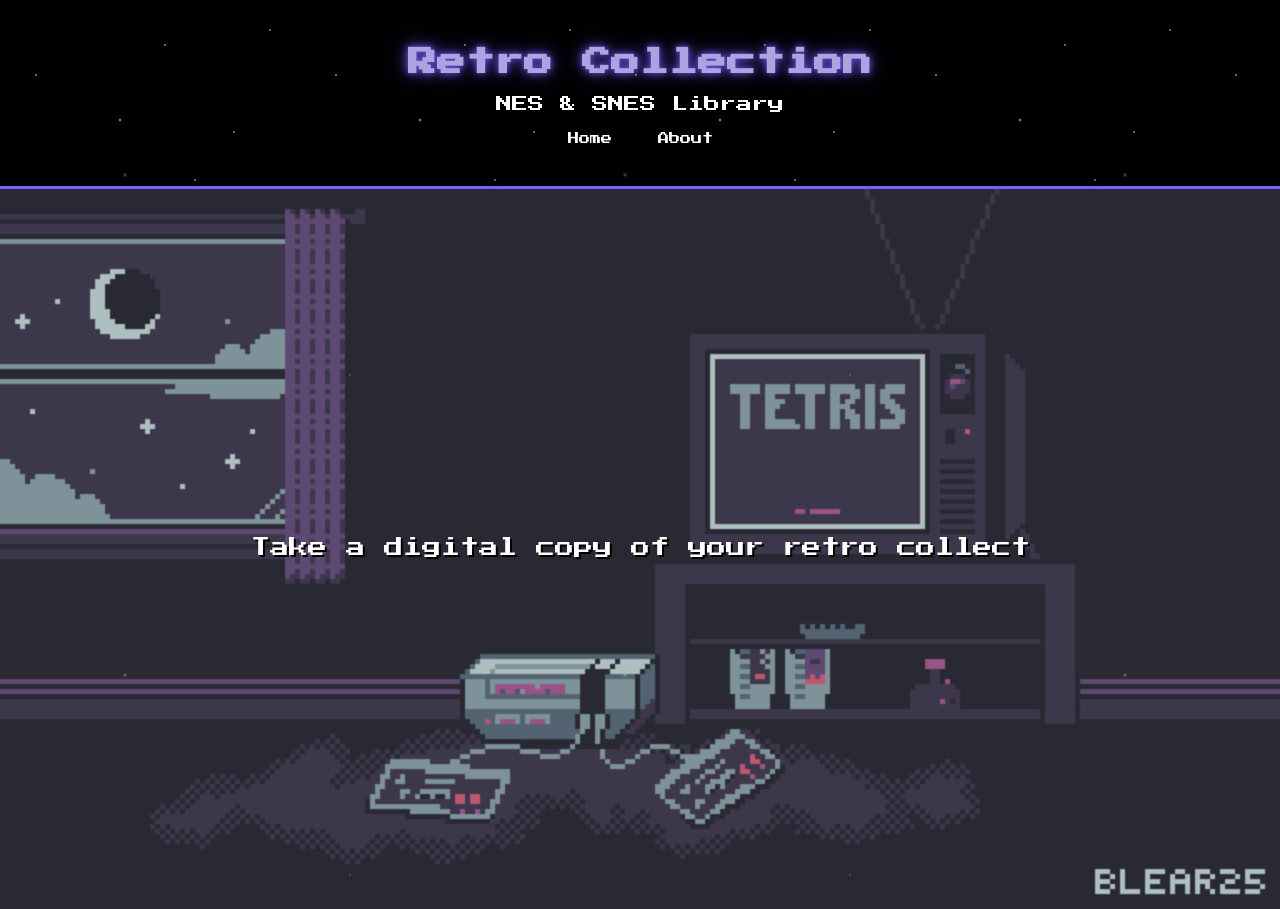
<file: templates/about.html>
<!DOCTYPE html>
<html lang="en">
<head>
    <meta charset="UTF-8">
    <meta name="viewport" content="width=device-width, initial-scale=1.0">
    <title>About - Retro Collection</title>
    <link href="https://fonts.googleapis.com/css2?family=Press+Start+2P&display=swap" rel="stylesheet">
    <link rel="stylesheet" href="/static/style.css">
</head>
<body>
    <header>
        <h1>Retro Collection</h1>
        <p>NES & SNES Library</p>

        <nav class="top-nav">
            <a href="/">Home</a>
            <a href="/about">About</a>
        </nav>
    </header>

    <main class="about-page">
      <img src="/static/images/retro.gif" alt="Retro gaming scene" class="about-gif">

<div class="about-description">
    <p id="typewriter-text"></p>
</div>

<script>
const text = "Take a digital copy of your retro collection wherever you go! Never be at a pawn shop holding a rare cartridge wondering whether or not it is already part of your collection.";
const target = document.getElementById("typewriter-text");

let i = 0;

function typeWriter() {
    if (i < text.length) {
        target.textContent += text.charAt(i);
        i++;
        setTimeout(typeWriter, 35);
    }
}

typeWriter();
</script>
</main>
</body>
</html>
</file>
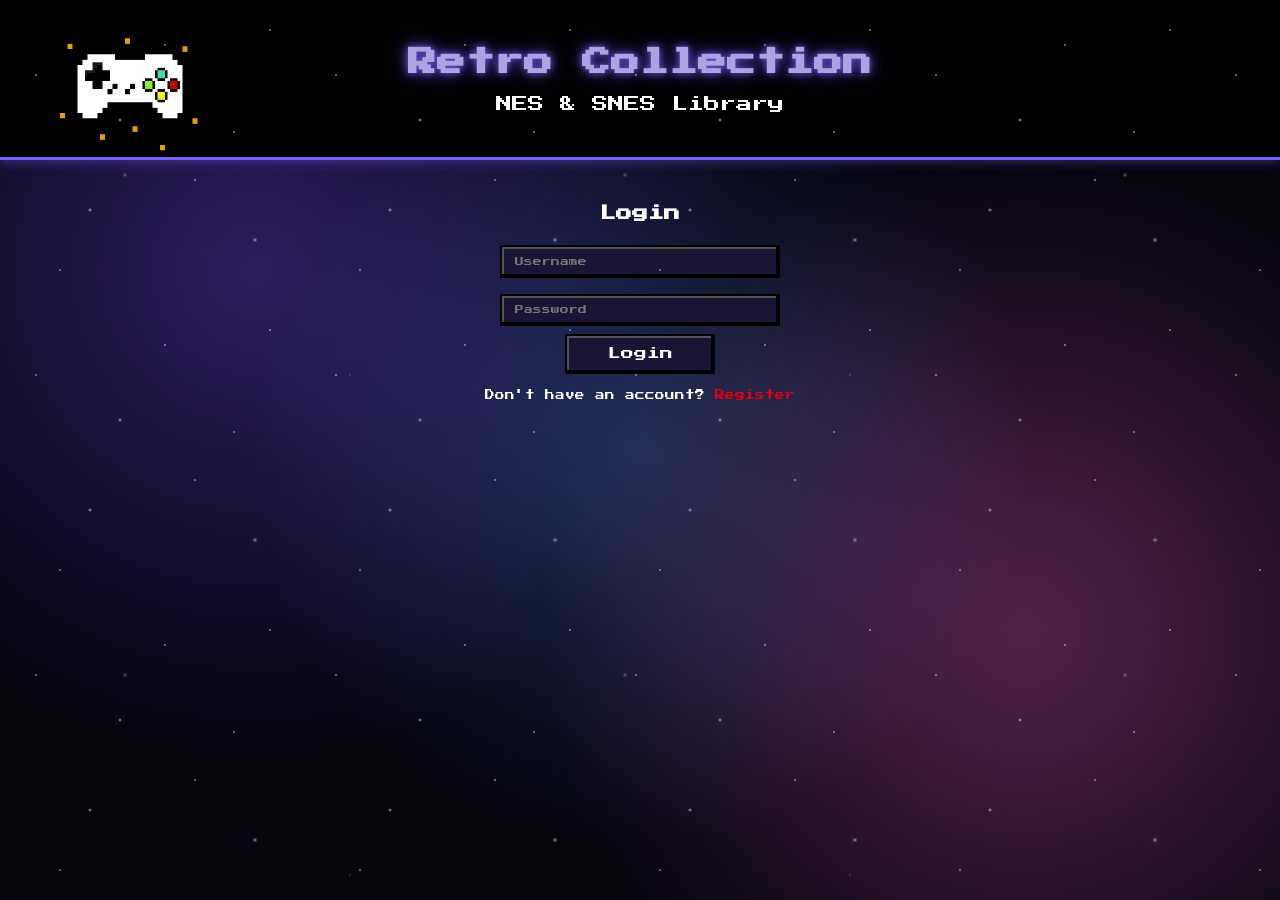
<file: templates/login.html>
<!DOCTYPE html>
<html lang="en">
<head>
    <meta charset="UTF-8">
    <title>Login - Retro Collection</title>

    <link rel="stylesheet" href="/static/style.css">
    <link href="https://fonts.googleapis.com/css2?family=Press+Start+2P&display=swap" rel="stylesheet">
</head>
<body>

<header>
    <img src="/static/images/controller.gif" class="header-icon">
    <h1>Retro Collection</h1>
    <p>NES & SNES Library</p>
</header>

<section class="form-section">
    <h2>Login</h2>

    <form method="POST" class="auth-form">
        <input name="username" placeholder="Username" required>
        <input name="password" type="password" placeholder="Password" required>

        <button type="submit">Login</button>
    </form>

    <p class="auth-switch">
        Don't have an account? <a href="/register">Register</a>
    </p>
    
</section>

</body>
</html>
</file>
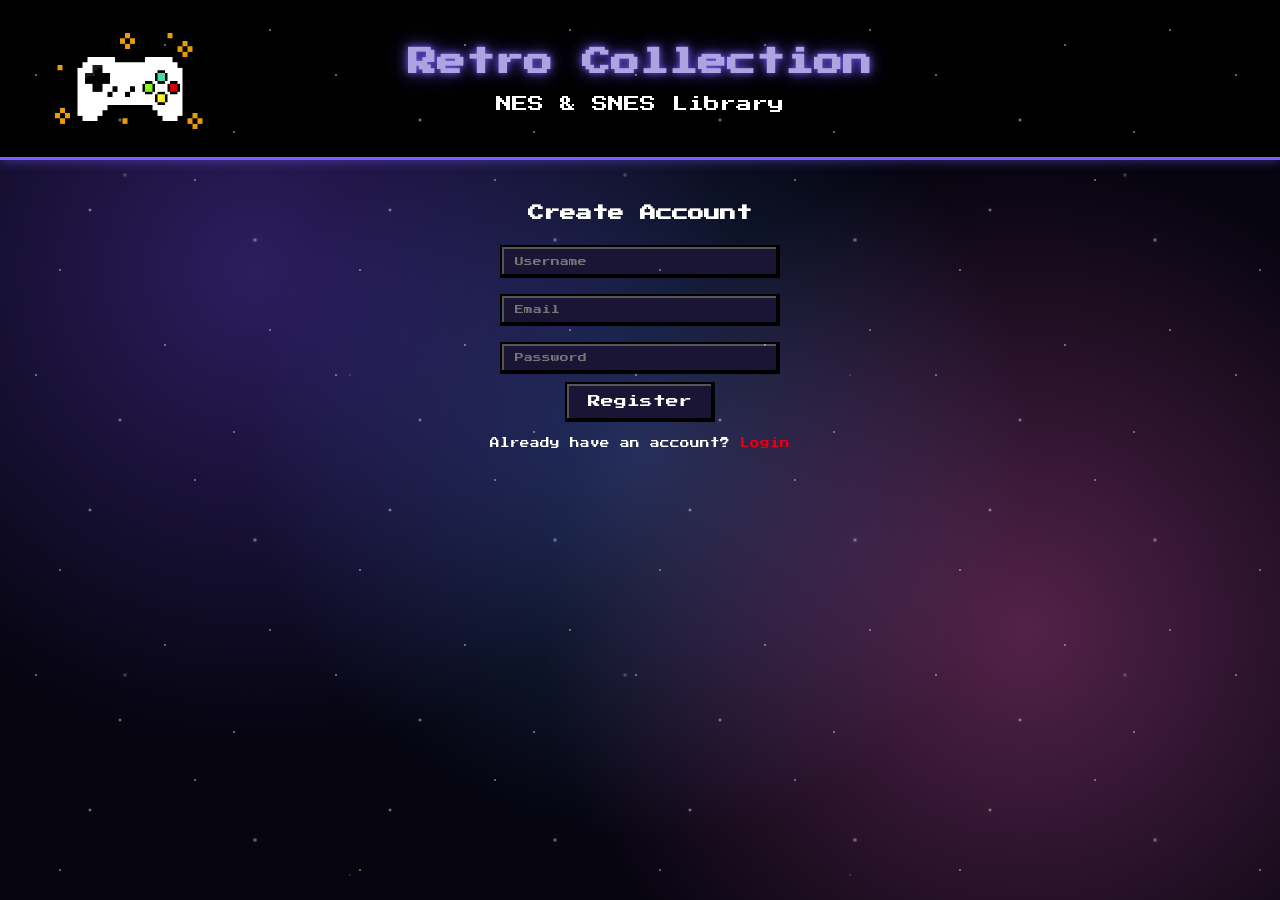
<file: templates/register.html>
<!DOCTYPE html>
<html lang="en">
<head>
    <meta charset="UTF-8">
    <title>Register - Retro Collection</title>

    <link rel="stylesheet" href="/static/style.css">
    <link href="https://fonts.googleapis.com/css2?family=Press+Start+2P&display=swap" rel="stylesheet">
</head>
<body>

<header>
    <img src="/static/images/controller.gif" class="header-icon">
    <h1>Retro Collection</h1>
    <p>NES & SNES Library</p>
</header>

<section class="form-section">
    <h2>Create Account</h2>

    <form method="POST" class="auth-form">
        <input name="username" placeholder="Username" required>
        <input name="email" placeholder="Email" required>
        <input name="password" type="password" placeholder="Password" required>

        <button type="submit">Register</button>
    </form>

    <p class="auth-switch">
        Already have an account? <a href="/login">Login</a>
    </p>
</section>

</body>
</html>
</file>
<file: static/style.css>
/* ================= GLOBAL ================= */

html, body {
    min-height: 100%;
}

body {
    margin: 0;
    font-family: 'Press Start 2P', monospace;

    background:
    radial-gradient(circle at 20% 30%, rgba(121, 80, 255, 0.332), transparent 40%),
    radial-gradient(circle at 80% 70%, rgba(255, 100, 201, 0.315), transparent 40%),
    radial-gradient(circle at 50% 50%, rgba(80, 150, 255, 0.271), transparent 50%),
    #05040f;

    background-attachment: fixed;

    color: #fff;
}


/* ================= STAR BACKGROUND ================= */

body::before {
    content: "";
    position: fixed;
    inset: 0;
    pointer-events: none;

background:
    radial-gradient(1.5px 1.5px at 12% 25%, rgba(255,255,255,1), transparent),
    radial-gradient(1.5px 1.5px at 78% 44%, rgba(255,255,255,1), transparent),
    radial-gradient(2px 2px at 30% 70%, rgba(255,255,255,0.9), transparent),
    radial-gradient(1.5px 1.5px at 55% 15%, rgba(255,255,255,1), transparent),
    radial-gradient(2.5px 2.5px at 85% 80%, rgba(200,180,255,1), transparent),
    radial-gradient(1.5px 1.5px at 65% 60%, rgba(255,255,255,1), transparent),
    radial-gradient(1.5px 1.5px at 20% 90%, rgba(255,255,255,1), transparent),
    radial-gradient(2px 2px at 40% 40%, rgba(255,255,255,0.9), transparent),
    radial-gradient(1.5px 1.5px at 90% 10%, rgba(255,255,255,1), transparent);

    background-repeat: repeat;
    background-size: 300px 300px;

opacity: 0.7;
filter: drop-shadow(0 0 4px rgba(255,255,255,0.6));
    z-index: 0;

    animation: moveStars 120s linear infinite, twinkleStars 5s ease-in-out infinite alternate;
}

body::after {
    content: "";
    position: fixed;
    inset: 0;
    pointer-events: none;

    background:
        radial-gradient(2.5px 2.5px at 25% 35%, rgba(255,255,255,0.6), transparent),
        radial-gradient(1.5px 1.5px at 70% 75%, rgba(255,255,255,0.5), transparent);

    background-size: 500px 500px;

    opacity: 0.5;
    filter: drop-shadow(0 0 3px rgba(255,255,255,0.5));

    animation: moveStars 200s linear infinite reverse;
}

@keyframes moveStars {
    from {
        background-position: 0 0, 40px 60px, 80px 30px;
    }

    to {
        background-position: 700px 700px, 1200px 1200px, 1800px 1800px;
    }
}

@keyframes twinkleStars {
    from {
        opacity: 0.2;
    }

    to {
        opacity: 0.55;
    }
}


/* ================= HEADER ================= */

header {
    text-align: center;
    padding: 1.8rem 2rem;
    background: #000;
    border-bottom: 3px solid #7a5cff;
    box-shadow: 0 2px 10px rgba(122, 92, 255, 0.4);
    position: relative;
    overflow: hidden;
}

header::before {
    content: "";
    position: absolute;
    inset: 0;
    pointer-events: none;

    background:
        radial-gradient(1.5px 1.5px at 12% 25%, rgba(255,255,255,1), transparent),
        radial-gradient(1.5px 1.5px at 78% 44%, rgba(255,255,255,1), transparent),
        radial-gradient(2px 2px at 30% 70%, rgba(255,255,255,0.9), transparent),
        radial-gradient(1.5px 1.5px at 55% 15%, rgba(255,255,255,1), transparent),
        radial-gradient(2.5px 2.5px at 85% 80%, rgba(200,180,255,1), transparent),
        radial-gradient(1.5px 1.5px at 65% 60%, rgba(255,255,255,1), transparent),
        radial-gradient(1.5px 1.5px at 20% 90%, rgba(255,255,255,1), transparent),
        radial-gradient(2px 2px at 40% 40%, rgba(255,255,255,0.9), transparent),
        radial-gradient(1.5px 1.5px at 90% 10%, rgba(255,255,255,1), transparent);

    background-repeat: repeat;
    background-size: 300px 300px;

    opacity: 0.75;

    filter: drop-shadow(0 0 4px rgba(255,255,255,0.6));

    animation: moveStars 120s linear infinite, twinkleStars 5s ease-in-out infinite alternate;
}

header h1 {
    color: #aba4e0;

    text-shadow:
        0 0 6px rgba(122, 92, 255, 0.8),
        0 0 14px rgba(122, 92, 255, 0.6),
        0 0 28px rgba(122, 92, 255, 0.4);
}

.header-icon {
  position: absolute;
  left: 30px;
  top: 1px;
  width: 200px;
  height: 160px;
  margin-right: 10px;
}

h1 {
    font-size: 1.8rem;
    color: #7553d3;
}

h2 {
    font-size: 1rem;
    margin-bottom: 1rem;
}


/* ================= NAVIGATION ================= */

.top-nav {
    margin-top: 1rem;
    margin-bottom: 0.8rem;
    text-align: center;
}

.top-nav a {
    color: #fff;
    text-decoration: none;
    margin: 0 15px;
    font-size: 0.7rem;
}

.top-nav a:hover {
    color: #e60012;
}


/* ================= ABOUT PAGE ================= */

.about-page {
    position: relative;
    width: 100%;
    height: calc(100vh - 180px);
    overflow: hidden;
}

.about-overlay {
    position: absolute;
    inset: 0;
    background: rgba(0, 0, 0, 0.3);
}

.about-gif {
    width: 100%;
    height: 100%;
    object-fit: cover;
    display: block;
}

.about-description {
    text-shadow: 2px 2px 0px #000;
    position: absolute;
    top: 50%;
    left: 50%;
    transform: translate(-50%, -50%);

    color: white;
    text-align: center;

    font-size: 1.2rem;
    line-height: 1.6;

    width: 80%;
}

.about-content {
    position: relative;
    z-index: 2;
    display: flex;
    flex-direction: column;
    justify-content: flex-end;
    height: 100vh;
    padding: 2rem;
    text-align: center;
    color: #ffffff;
    text-shadow: 0 0 8px rgba(0,0,0,0.8);
}

.about-content p {
    font-size: 1rem;
    margin: 0.2rem 0;
}


/* ================= AUTH ================= */

.auth-form {
    display: flex;
    flex-direction: column;
    align-items: center;
}

.auth-form input {
    width: 250px;
}

.auth-form button {
    padding: 1rem 2rem;

    font-size: 0.9rem;
    line-height: 1.2;

    box-sizing: border-box;

    display: inline-flex;
    align-items: center;
    justify-content: center;
}

.auth-form button[type="submit"] {
    width: auto;
    height: auto;

    min-width: 150px;

    padding: 1rem 1.5rem;

    font-size: 0.9rem;
    line-height: 1.2;

    display: inline-flex;
    align-items: center;
    justify-content: center;

    box-sizing: border-box;
}

.auth-switch {
    margin-top: 1rem;
    font-size: 0.6rem;
}

.auth-switch a {
    color: #e60012;
    text-decoration: none;
}

.auth-switch a:hover {
    color: #ff2e2e;
}


/* ================= LINKS ================= */

.logout-btn {
    position: absolute;
    top: 20px;
    right: 30px;

    font-size: 0.6rem;
    text-decoration: none;
    font-family: inherit;

    background: linear-gradient(135deg, #6f5cff, #a88cff);
    color: white;

    padding: 0.5rem 0.8rem;
    border-radius: 6px;

    box-shadow: 0 0 10px rgba(122, 92, 255, 0.4),
                0 0 20px rgba(122, 92, 255, 0.2);

    transition: all 0.2s ease;
}

.logout-btn:hover {
    transform: translateY(-1px);

    box-shadow: 0 0 14px rgba(122, 92, 255, 0.7),
                0 0 28px rgba(122, 92, 255, 0.4);

    background: #ff2e2e;
}

.back-link {
    margin-top: 1rem;
    display: inline-block;
    color: #e60012;
    font-size: 0.8rem;
    text-decoration: none;
    border: 1px solid rgba(255,255,255,0.45);
    background: rgba(0,0,0,0.35);
    padding: 0.45rem 0.85rem;
}

.back-link:hover {
    background: rgba(0,0,0,0.55);
}


/* ================= FORMS ================= */

.form-section {
    padding: 2rem;
    background: transparent;
    text-align: center;
}

.form-section,
.collection {
    max-width: 900px;
    margin-left: auto;
    margin-right: auto;
    text-align: center;
}

.form-section input,
.form-section select {
    padding: 0.6rem 0.8rem;
    margin: 0.5rem;

    font-family: 'Press Start 2P', monospace;
    font-size: 0.55rem;

    color: #fff;
    background: #1a1535;

    border: 2px solid #000;
    border-radius: 0;

    box-shadow:
        inset -2px -2px 0 #000,
        inset 2px 2px 0 #555;

    outline: none;
}

.form-section input:focus,
.form-section select:focus {
    border-color: #7a5cff;

    box-shadow:
        inset -2px -2px 0 #0d0b1f,
        inset 2px 2px 0 #7a5cff;
}

.checkbox-label {
    display: inline-flex;
    align-items: center;
    gap: 0.5rem;
    margin: 0.5rem 1rem;
    font-size: 0.5rem;
    color: white;
}

.checkbox-label input[type="checkbox"] {
    transform: scale(1.2);
    margin: 0;
    accent-color: #e60012;
}

#year {
    width: 120px;
}


/* ================= BUTTONS ================= */

button {
    background: linear-gradient(135deg, #6f5cff, #a88cff);
    color: white;
    border: none;
    padding: 0.7rem 1rem;
    cursor: pointer;
    font-family: inherit;

    border-radius: 6px;

    box-shadow: 0 0 10px rgba(122, 92, 255, 0.4),
                0 0 20px rgba(122, 92, 255, 0.2);

    transition: all 0.2s ease;
}

button:hover {
    transform: translateY(-1px);

    box-shadow: 0 0 14px rgba(122, 92, 255, 0.7),
                0 0 28px rgba(122, 92, 255, 0.4);

    background: linear-gradient(135deg, #7a5cff, #c2a8ff);
}

.form-section button[type="submit"] {
    width: 40px;
    height: 40px;

    padding: 0;

    font-size: 0.8rem;

    border-radius: 0;

    background: #1a1535;
    color: #fff;

    border: 2px solid #000;

    box-shadow:
        inset -2px -2px 0 #000,
        inset 2px 2px 0 #555;

    display: inline-flex;
    align-items: center;
    justify-content: center;
}

.form-section button[type="submit"]:hover {
    border-color: #7a5cff;

    box-shadow:
        inset -2px -2px 0 #0d0b1f,
        inset 2px 2px 0 #7a5cff;

    transform: translateY(-1px);
}


/* ================= COLLECTION ================= */

.collection {
    padding: 2rem;
    padding-bottom: 2rem;
}

.collection h2 {
    color: #d8d0ff;
    text-shadow:
        0 0 6px rgba(122, 92, 255, 0.8),
        0 0 14px rgba(122, 92, 255, 0.45);
}

#gameList {
    display: block;
}


/* ================= TABLE ================= */

.table-wrapper {
    margin-top: 1.5rem;
    width: 100%;
    max-width: 900px;
    margin-left: auto;
    margin-right: auto;

    padding: 0.5rem;

    background: #1a1535;

    border: 3px solid #000;

    box-shadow:
        inset -4px -4px 0 #000,
        inset 4px 4px 0 #555;
}

.retro-table {
    width: 100%;
    border-collapse: collapse;
}

.retro-table th {
    font-size: 0.65rem;
    color: #fff;

    padding: 0.8rem 0.5rem;

    background: #241b4a;

    border: 2px solid #000;

    box-shadow:
        inset -2px -2px 0 #000,
        inset 2px 2px 0 #7a5cff;
}

.retro-table td {
    font-size: 0.8rem;
    font-weight: normal;
    color: #ddd;

    padding: 0.7rem 0.5rem;

    background: #1a1535;

    border: 2px solid #000;

    box-shadow:
        inset -2px -2px 0 #000,
        inset 2px 2px 0 #333;
}

.retro-table tbody tr:nth-child(even) td {
    background: #211a45;
}

.retro-table tbody tr:hover td {
    background: #2d2560;
}


/* ================= HERO ================= */

.hero {
    width: 100%;
    text-align: center;
    background: #111;
    padding-bottom: 2rem;
}

.hero-gif {
    width: 100%;
    height: 300px;
    object-fit: cover;
    display: block;
}

.hero-text {
    max-width: 900px;
    margin: 1.5rem auto 0 auto;
    font-family: 'press start 2p', monospace;
    font-size: 0.9rem;
    line-height: 1.6;
    color: #ddd;
    text-align: center;
}


/* ================= STATUS BUTTONS ================= */

.pixel-status {
    width: 18px;
    height: 18px;

    border: 2px solid #000;
    cursor: pointer;

    box-sizing: border-box;

    background: #1a1535;

    box-shadow:
        inset -2px -2px 0 #000,
        inset 2px 2px 0 #555;

    transition: all 0.15s ease;
}

.pixel-status.done {
    background: #2f9e44;

    box-shadow:
        0 0 6px rgba(80, 255, 120, 0.35),
        inset -2px -2px 0 #14532d,
        inset 2px 2px 0 #6ee7a6;
}

.pixel-status.not-done {
    background: #1a1535;

    box-shadow:
        inset -2px -2px 0 #000,
        inset 2px 2px 0 #444;
}

.pixel-status:hover {
    transform: translateY(-1px);
}

.completed-cell {
    width: 90px;
    padding: 0;
}

/* ================= DELETE CELL ================= */

.delete-cell {
    width: 40px;
    padding: 0;
    text-align: center;
    cursor: pointer;
}

/* pixel trash icon directly in cell */
.delete-cell::before {
    content: "";
    display: inline-block;

    width: 12px;
    height: 10px;

    background: #ff4d4d;

    box-shadow:
        0 -3px 0 0 #fff,      /* lid */
        0 0 0 2px #000 inset; /* border */
}

/* hover feedback */
.delete-cell:hover::before {
    background: #ff6666;
}

.delete-cell:hover {
    transform: scale(1.05);
}

/* ================= PIXEL ICON BUTTONS ================= */

.trash-btn,
.save-edit-btn,
.cancel-edit-btn {
    width: 22px;
    height: 22px;

    position: relative;

    background: #1a1535;
    border: 2px solid #000;

    box-shadow:
        inset -2px -2px 0 #000,
        inset 2px 2px 0 #555;

    cursor: pointer;
}

/* Hover (same style system you already use) */
.edit-btn:hover,
.trash-btn:hover,
.save-edit-btn:hover,
.cancel-edit-btn:hover {
    border-color: #7a5cff;

    box-shadow:
        inset -2px -2px 0 #0d0b1f,
        inset 2px 2px 0 #7a5cff;

    transform: translateY(-1px);
}


/* ===== EDIT (pencil) ===== */
.edit-btn::before {
    content: "";
    position: absolute;
    width: 10px;
    height: 3px;
    background: #fff;

    top: 9px;
    left: 5px;

    transform: rotate(-45deg);
}

.edit-btn::after {
    content: "";
    position: absolute;
    width: 3px;
    height: 3px;
    background: #e6d97a;

    top: 6px;
    left: 12px;

    transform: rotate(-45deg);
}


/* ===== TRASH ===== */
.trash-btn::before {
    content: "";
    position: absolute;
    width: 10px;
    height: 8px;
    background: #414141;

    top: 8px;
    left: 5px;
}

.trash-btn::after {
    content: "";
    position: absolute;
    width: 12px;
    height: 2px;
    background: #fff;

    top: 5px;
    left: 4px;
}


/* ===== SAVE (check) ===== */
.save-edit-btn::before {
    content: "";
    position: absolute;

    width: 6px;
    height: 3px;
    border-left: 2px solid #4dff88;
    border-bottom: 2px solid #4dff88;

    transform: rotate(-45deg);

    top: 9px;
    left: 6px;
}


/* ===== CANCEL (X) ===== */
.cancel-edit-btn::before,
.cancel-edit-btn::after {
    content: "";
    position: absolute;
    width: 10px;
    height: 2px;
    background: #000000;

    top: 10px;
    left: 5px;
}

.cancel-edit-btn::before {
    transform: rotate(45deg);
}

.cancel-edit-btn::after {
    transform: rotate(-45deg);
}

/* ================= FILTER ================= */

.filter-bar {
    display: flex;
    justify-content: flex-end;

    width: 100%;
    margin: 0 0 0.5rem 0;
    padding: 0.4rem 0.5rem;

    background: #241b4a;

    border: 2px solid #000;

    box-shadow:
        inset -2px -2px 0 #000,
        inset 2px 2px 0 #7a5cff;

    box-sizing: border-box;
}

.filter-group {
    display: flex;
    align-items: center;
    gap: 0.4rem;
}

.filter-group label {
    font-size: 0.7rem;
    color: #ccc;
}

.filter-group select {
    width: 140px;

    padding: 0.5rem 0.6rem;

    font-family: 'Press Start 2P', monospace;
    font-size: 0.65rem;

    color: #fff;
    background: #1a1535;

    border: 2px solid #000;
    border-radius: 0;

    box-shadow:
        inset -2px -2px 0 #000,
        inset 2px 2px 0 #444;

    outline: none;
    cursor: pointer;
}


/* ================= SORTING ================= */

.sortable {
    cursor: pointer;
    transition: all 0.1s ease;
}

.sortable:hover {
    color: #d8d0ff !important;
    text-shadow: 0 0 8px rgba(122, 92, 255, 0.8);
}

.sortable.pressed {
    transform: translateY(2px);

    box-shadow:
        inset 2px 2px 0 #000,
        inset -2px -2px 0 #7a5cff !important;
}

.sortable.active-sort {
    color: #d8d0ff !important;
}
</file>
